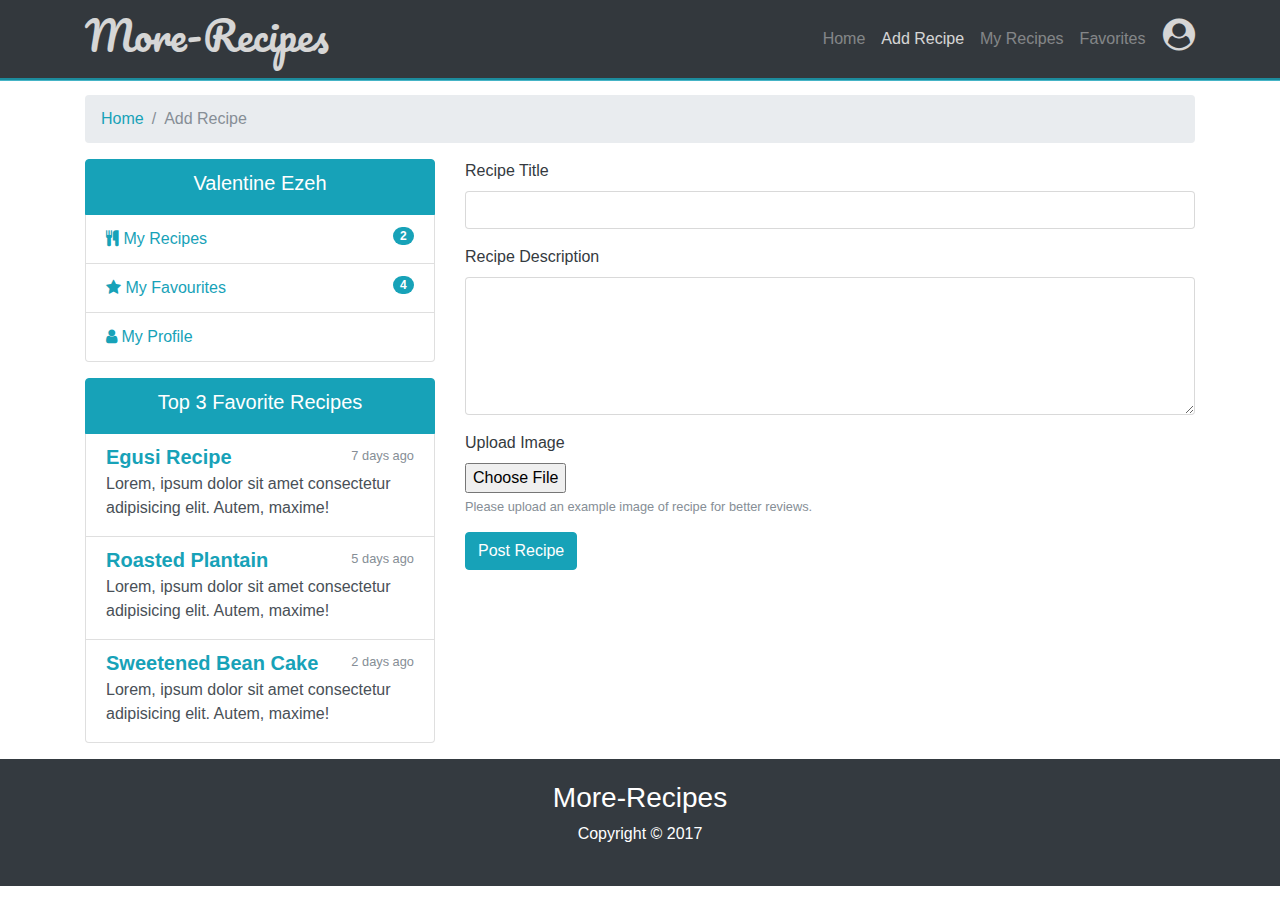
<file: add-recipe.html>
<!DOCTYPE html>
<html class="no-js" lang="en">
    <head>
        <meta http-equiv="x-ua-compatible" content="ie=edge">
        <meta name="viewport" content="width=device-width, initial-scale=1.0" />
        
        <!-- CSS LINKS -->
        <link href="https://fonts.googleapis.com/css?family=Pacifico" rel="stylesheet"> 
        <link rel="stylesheet" href="css/font-awesome.min.css">
        <link rel="stylesheet" href="css/bootstrap.css">
        <link rel="stylesheet" href="css/style.css">
        <title>More-Recipes</title>
    </head>

    <body id="home">

        <!-- NAVIGATION SECTION -->
        <nav class="navbar navbar-expand-md bg-dark navbar-dark fixed-top">
            <div class="container">
                <a href="index.html" class="navbar-brand"><h1 id="logo">More-Recipes</h1></a>
                <button class="navbar-toggler" data-toggle="collapse" data-target="#navbarCollapse">
                    <span class="navbar-toggler-icon"></span>
                </button>
                <div class="collapse navbar-collapse" id="navbarCollapse">
                    <ul class="navbar-nav ml-auto">
                        <li class="nav-item">
                            <a href="index.html" class="nav-link">Home</a>
                        </li>
                        <li class="nav-item">
                            <a href="add-recipe.html" class="nav-link active">Add Recipe</a>
                        </li>
                        <li class="nav-item">
                            <a href="my-recipe.html" class="nav-link">My Recipes</a>
                        </li>
                        <li class="nav-item">
                            <a href="my-favorite.html" class="nav-link">Favorites</a>
                        </li>
                        <li class="nav-item">
                            <!-- <a href="profile.html" class="nav-link">Profile</a> -->
                            <div class="btn-group open">
                                <i class="fa fa-user-circle fa-2x pull-right" data-toggle="dropdown" aria-hidden="true"></i>
                                <ul class="dropdown-menu">
                                  <li><a class="dropdown-item" href="profile.html">Profile</a></li>
                                  <li class="divider"></li>
                                  <li><a class="dropdown-item" href="login.html">Logout</a></li>                        
                                </ul>
                              </div>                                                        
                        </li>
                    </ul>
                </div>
            </div>
        </nav>

        <!-- HOME SECTION -->
        <header id="header">

        </header>

        <!-- BREADCRUMB -->
        <div class="container">
            <nav class="breadcrumb">            
                <a class="breadcrumb-item" href="index.html">Home</a>
                <span class="breadcrumb-item active">Add Recipe</span>            
            </nav>  
        </div>

        <!-- MAIN SECTION -->
        <section>
            <div class="container">
                <div class="row">
                    <div class="col-md-4">
                        <div class="list-group mb-3">
                            <li class="list-group-item active text-center"><h5>Valentine Ezeh</h5></li>
                            <a href="my-recipe.html" class="list-group-item"><i class="fa fa-cutlery" aria-hidden="true"></i> My Recipes <span class="badge badge-pill badge-info float-right">2</span></a>
                            <a href="my-favorite.html" class="list-group-item"><i class="fa fa-star" aria-hidden="true"></i> My Favourites <span class="badge badge-pill badge-info float-right">4</span></a>
                            <a href="profile.html" class="list-group-item"><i class="fa fa-user" aria-hidden="true"></i> My Profile</a>
                        </div>
                    
                        <!-- TOP RECIPE -->
                        <ul class="list-group mb-3">
                            <li class="list-group-item active text-center"><h5>Top 3 Favorite Recipes</h5></li>
                            <div class="list-group-item list-group-item-action flex-column align-items-start">
                                <div class="d-flex w-100 justify-content-between">
                                    <h5 class="mb-1"><a href="#" class="mb-1"><strong>Egusi Recipe</strong></a></h5>
                                    <small class="text-muted">7 days ago</small>
                                </div>
                                <p class="mb-1">Lorem, ipsum dolor sit amet consectetur adipisicing elit. Autem, maxime!</p>
                            </div>
                            <div class="list-group-item list-group-item-action flex-column align-items-start">
                                <div class="d-flex w-100 justify-content-between">
                                    <h5 class="mb-1"><a href="#"><strong>Roasted Plantain</strong></a></h5>
                                    <small class="text-muted">5 days ago</small>
                                </div>
                                <p class="mb-1">Lorem, ipsum dolor sit amet consectetur adipisicing elit. Autem, maxime!</p>
                            </div>
                            <div class="list-group-item list-group-item-action flex-column align-items-start">
                                <div class="d-flex w-100 justify-content-between">
                                    <h5 class="mb-1"><a href="#"><strong>Sweetened Bean Cake</strong></a></h5>
                                    <small class="text-muted">2 days ago</small>
                                </div>
                                <p class="mb-1">Lorem, ipsum dolor sit amet consectetur adipisicing elit. Autem, maxime!</p>
                            </div>
                        </ul>                        
                    </div>

										<!-- RECIPE CATALOG -->
										<div class="col-md-8">
											<form>
												<div class="form-group">
														<label class="text-dark">Recipe Title</label>
														<input type="text" class="form-control">
												</div>
												<div class="form-group">
														<label class="text-dark">Recipe Description</label>
														<textarea class="form-control" rows="6"></textarea>
												</div>
												<div class="form-group">
														<label class="text-dark">Upload Image</label>
														<input type="file" class="form-control-file" id="imgFile" aria-describedby="fileHelp">
														<small id="fileHelp" class="form-text text-muted">Please upload an example image of recipe for better reviews.</small>
												</div>
												<button type="submit" class="btn btn-info">Post Recipe</button>
										</form>
									</div>
                </div>
            </div>
        </section>


            <!-- MAIN FOOTER -->
            <footer id="main-footer" class="bg-dark">
                <div class="container">
                    <div class="row">
                        <div class="col text-center">
                            <div class="py-4" style="color:white">
                                <h1 class="h3">More-Recipes</h1>
                                <p>Copyright &copy; 2017</p>
                            </div>
                        </div>
                    </div>
                </div>
            </footer>

            <!-- Recipe MODAL -->
            <div class="modal fade text-dark" id="addRecipe">
                    <div class="modal-dialog">
                        <div class="modal-content">
                            <div class="modal-header bg-primary">
                                <h5 class="modal-title" style="color:rgb(255, 255, 255)" id="contactModalTitle">
                                    Add Recipe
                                </h5>
                            </div>
                            <div class="modal-body">
                                
                            </div>
                            <div class="modal-footer">
                                <button class="btn btn-primary btn-block">Submit</button>
                            </div>
                        </div>
                    </div>
                </div>

                <!-- EXTERNAL SCRIPTS -->
        <script src="js/jquery.min.js"></script>
        <script src="js/popper.min.js"></script>
        <script src="js/bootstrap.min.js"></script>
    </body>
</html>
</file>
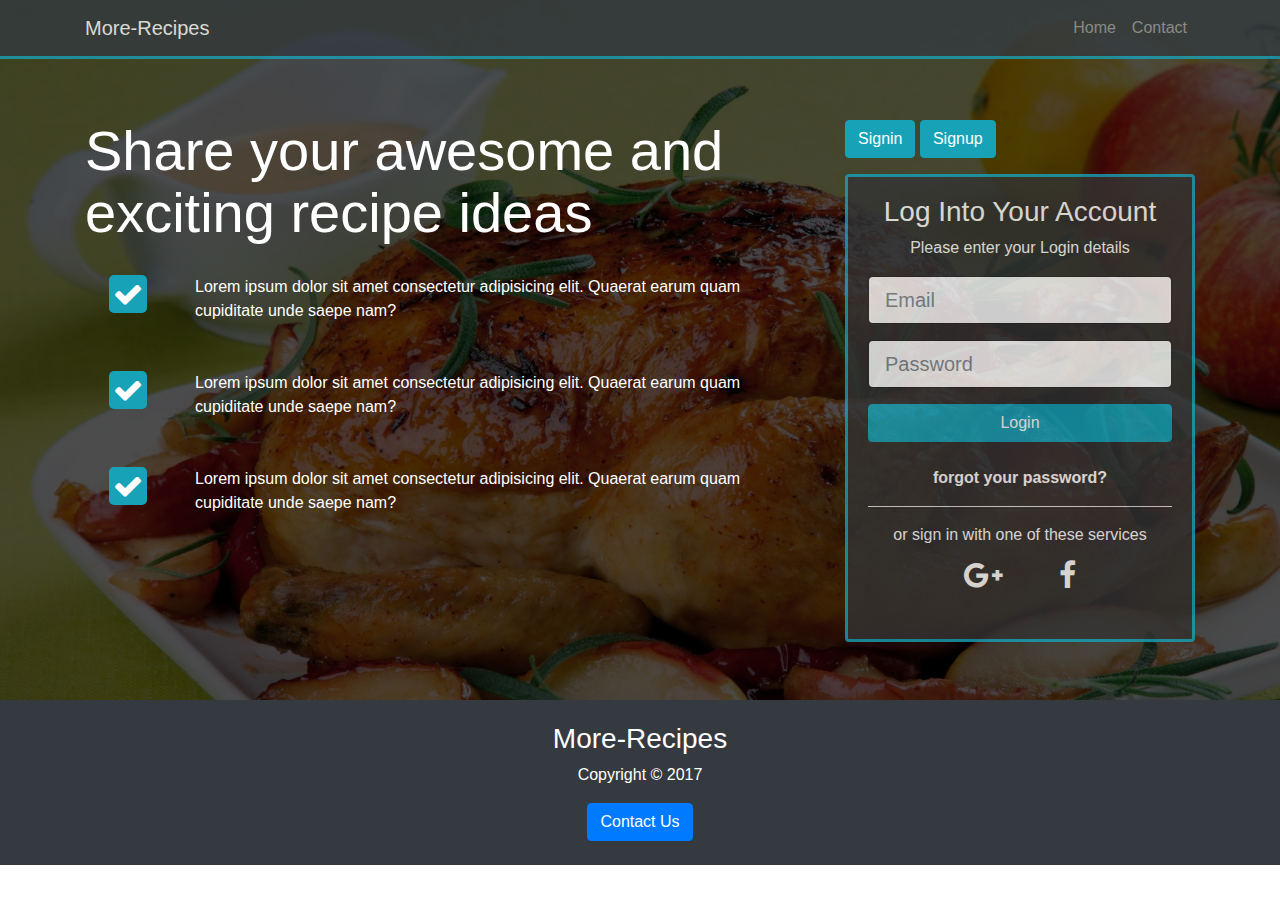
<file: login.html>
<!DOCTYPE html>
<html class="no-js" lang="en">
    <head>
        <meta http-equiv="x-ua-compatible" content="ie=edge">
        <meta name="viewport" content="width=device-width, initial-scale=1.0" />
        
        <!-- CSS LINKS -->
        <link rel="stylesheet" href="css/font-awesome.min.css">
        <link rel="stylesheet" href="css/bootstrap.css">
        <link rel="stylesheet" href="css/style.css">
        <title>Login/Register</title>
    </head>

    <body id="home">

        <!-- NAVIGATION SECTION -->
        <nav class="navbar navbar-expand-sm bg-dark navbar-dark fixed-top">
            <div class="container">
                <a href="index.html" class="navbar-brand">More-Recipes</a>
                <button class="navbar-toggler" data-toggle="collapse" data-target="#navbarCollapse">
                    <span class="navbar-toggler-icon"></span>
                </button>
                <div class="collapse navbar-collapse" id="navbarCollapse">
                    <ul class="navbar-nav ml-auto">
                        <li class="nav-item">
                            <a href="index.html" class="nav-link">Home</a>
                        </li>
                        <li class="nav-item">
                            <a href="#" class="nav-link" data-toggle="modal" data-target="#contactModal">Contact</a>
                        </li>
                    </ul>
                </div>
            </div>
        </nav>

        <!-- HOME SECTION -->
        <header id="home-section">
            <div class="dark-overlay">
                <div class="home-inner">
                    <div class="container">
                        <div class="row" id="parent">
                            <div class="col-lg-8 d-none d-lg-block">
                                <h1 class="display-4"> Share your <strong> awesome </strong> and exciting <strong>recipe</strong> ideas</h1>
                                <div class="d-flex flex-row">
                                    <div class="p-4 align-self-start">
                                        <i class="fa fa-check btn-info"></i>
                                    </div>
                                    <div class="p-4 align-self-end">
                                        Lorem ipsum dolor sit amet consectetur adipisicing elit. Quaerat earum quam cupiditate unde saepe nam?
                                    </div>
                                </div>
                                <div class="d-flex flex-row">
                                    <div class="p-4 align-self-start">
                                        <i class="fa fa-check btn-info"></i>
                                    </div>
                                    <div class="p-4 align-self-end">
                                        Lorem ipsum dolor sit amet consectetur adipisicing elit. Quaerat earum quam cupiditate unde saepe nam?
                                    </div>
                                </div>
                                <div class="d-flex flex-row">
                                    <div class="p-4 align-self-start">
                                        <i class="fa fa-check btn-info"></i>
                                    </div>
                                    <div class="p-4 align-self-end">
                                        Lorem ipsum dolor sit amet consectetur adipisicing elit. Quaerat earum quam cupiditate unde saepe nam?
                                    </div>
                                </div>
                            </div>

                            <!-- LOGIN SECTION -->
                            <div class="col-lg-4">
                                    <a href="#" class="btn btn-info" role="button" data-toggle="collapse" data-target="#cardLogin" data-parent="#parent">Signin</a>
                                    <a href="#" class="btn btn-info" role="button" data-toggle="collapse" data-target="#cardRegister" data-parent="#parent">Signup</a>
                                
                                <!-- SIGNIN CARD -->
                                <div class="collapse show py-3" id="cardLogin">
                                    <div class="card main-color-bg text-center card-form">
                                        <div class="card-body">
                                            <h3>Log Into Your Account</h3>
                                            <p>Please enter your Login details</p>
                                            <form>
                                                <div class="form-group">
                                                    <input type="email" class="form-control form-control-lg" placeholder="Email" required>
                                                </div>
                                                <div class="form-group">
                                                    <input type="password" class="form-control form-control-lg" placeholder="Password" required>
                                                </div>
                                                <button type="submit" class="btn btn-info btn-block">Login</button>
                                                <br>
                                                <a href=""><strong>forgot your password?</strong></a>
                                                <hr class="bg-white">
                                                <a href="">or sign in with one of these services</a>
                                                <ul class="list-inline text-center">
                                                    <li class="list-inline-item"><a class="btn btn-lg" href="" title="Google"><i class="fa fa-2x fa-google-plus"></i></a>&nbsp; </li>
                                                    <li class="list-inline-item"><a class="btn btn-lg" href="" title="Facebook"><i class="fa fa-2x fa-facebook"></i></a></li>
                                                </ul>
                                            </form>
                                        </div>
                                    </div>
                                </div>

                                <!-- SIGNUP CARD -->
                                <div class="collapse py-3" id="cardRegister">
                                        <div class="card main-color-bg text-center card-form">
                                            <div class="card-body">
                                                <h3>Signup Today</h3>
                                                <p>Please fill out this form to register</p>
                                                <form>
                                                    <div class="form-group">
                                                        <input type="text" class="form-control form-control-lg" placeholder="Username" required>
                                                    </div>
                                                    <div class="form-group">
                                                        <input type="email" class="form-control form-control-lg" placeholder="Email" required>
                                                    </div>
                                                    <div class="form-group">
                                                        <input type="password" class="form-control form-control-lg" placeholder="Password" required>
                                                    </div>
                                                    <div class="form-group">
                                                        <input type="password" class="form-control form-control-lg" placeholder="Confirm Password" required>
                                                    </div>
                                                    <input type="submit" value="Register" class="btn btn-info btn-block">
                                                </form>
                                            </div>
                                        </div>
                                    </div>
                            </div>
                        </div>
                    </div>
                </div>
            </div>
        </header>

            <!-- MAIN FOOTER -->
            <footer id="main-footer" class="bg-dark">
                <div class="container">
                    <div class="row">
                        <div class="col text-center">
                            <div class="py-4">
                                <h1 class="h3">More-Recipes</h1>
                                <p>Copyright &copy; 2017</p>
                                <button class="btn btn-primary" data-toggle="modal" data-target="#contactModal">Contact Us</button>
                            </div>
                        </div>
                    </div>
                </div>
            </footer>

            <!-- CONTACT MODAL -->
            <div class="modal fade text-dark" id="contactModal">
                <div class="modal-dialog">
                    <div class="modal-content">
                        <div class="modal-header bg-primary">
                            <h5 class="modal-title" style="color:white" id="contactModalTitle">
                                Contact Us
                            </h5>
                        </div>
                        <div class="modal-body">
                            <form>
                                <div class="form-group">
                                    <label for="name">Name</label>
                                    <input type="text" class="form-control">
                                </div>
                                <div class="form-group">
                                    <label for="email">Email</label>
                                    <input type="email" class="form-control">
                                </div>
                                <div class="form-group">
                                    <label for="messager">Message</label>
                                    <textarea class="form-control"></textarea>
                                </div>
                            </form>
                        </div>
                        <div class="modal-footer">
                            <button class="btn btn-primary btn-block">Submit</button>
                        </div>
                    </div>
                </div>
            </div>

            <!-- EXTERNAL SCRIPTS -->
        <script src="js/jquery.min.js"></script>
        <script src="js/popper.min.js"></script>
        <script src="js/bootstrap.min.js"></script>
    </body>
</html>
</file>
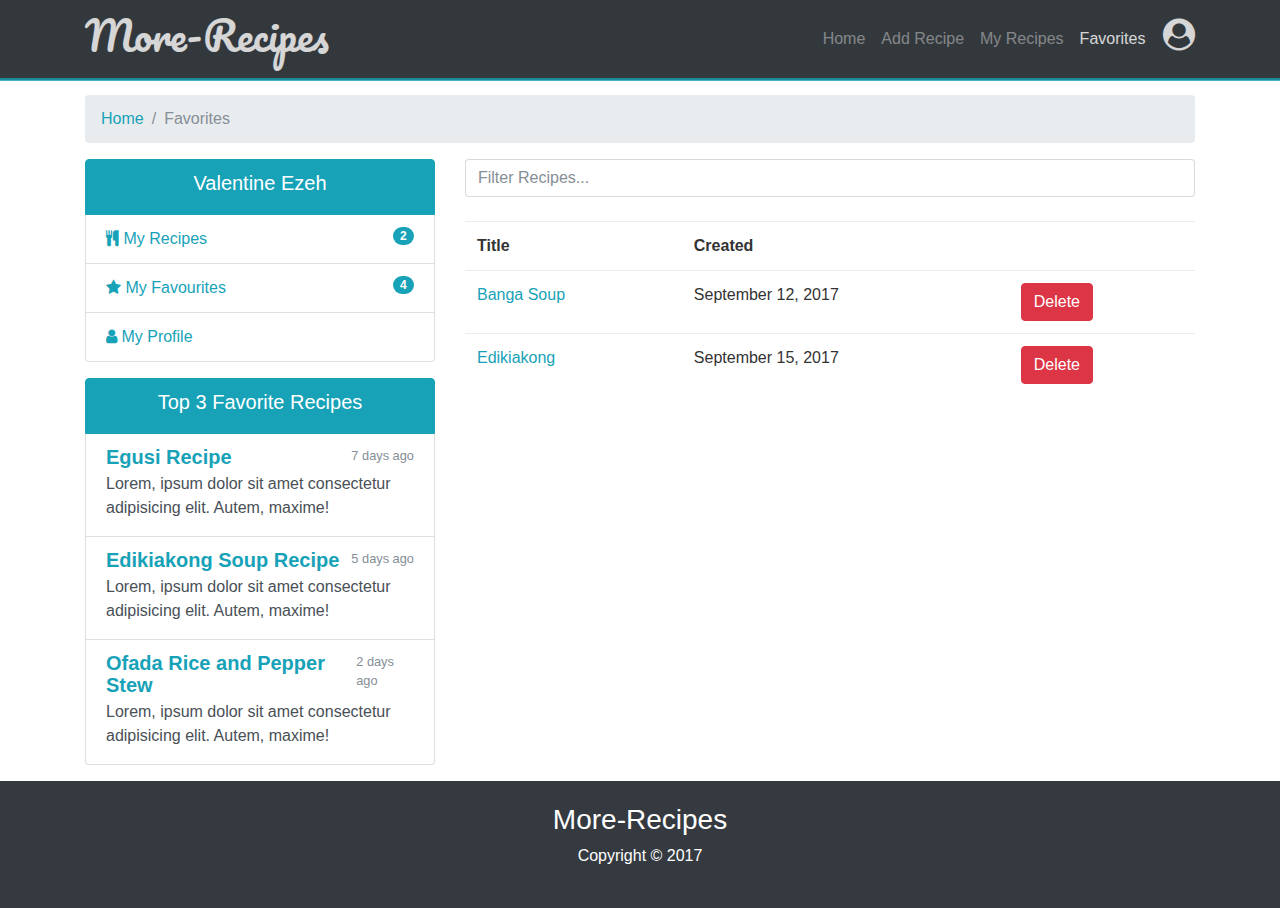
<file: my-favorite.html>
<!DOCTYPE html>
<html class="no-js" lang="en">
    <head>
        <meta http-equiv="x-ua-compatible" content="ie=edge">
        <meta name="viewport" content="width=device-width, initial-scale=1.0" />
        
        <!-- CSS LINKS -->
        <link href="https://fonts.googleapis.com/css?family=Pacifico" rel="stylesheet"> 
        <link rel="stylesheet" href="css/font-awesome.min.css">
        <link rel="stylesheet" href="css/bootstrap.css">
        <link rel="stylesheet" href="css/style.css">
        <title>More-Recipes</title>
    </head>

    <body id="home">

        <!-- NAVIGATION SECTION -->
        <nav class="navbar navbar-expand-md bg-dark navbar-dark fixed-top">
            <div class="container">
                <a href="index.html" class="navbar-brand"><h1 id="logo">More-Recipes</h1></a>
                <button class="navbar-toggler" data-toggle="collapse" data-target="#navbarCollapse">
                    <span class="navbar-toggler-icon"></span>
                </button>
                <div class="collapse navbar-collapse" id="navbarCollapse">
                    <ul class="navbar-nav ml-auto">
                        <li class="nav-item">
                            <a href="index.html" class="nav-link">Home</a>
                        </li>
                        <li class="nav-item">
                            <a href="add-recipe.html" class="nav-link">Add Recipe</a>
                        </li>
                        <li class="nav-item">
                            <a href="my-recipe.html" class="nav-link">My Recipes</a>
                        </li>
                        <li class="nav-item">
                            <a href="my-favorite.html" class="nav-link active">Favorites</a>
                        </li>
                        <li class="nav-item">
                            <!-- <a href="profile.html" class="nav-link">Profile</a> -->
                            <div class="btn-group open">
                                <i class="fa fa-user-circle fa-2x pull-right" data-toggle="dropdown" aria-hidden="true"></i>
                                <ul class="dropdown-menu">
                                  <li><a class="dropdown-item" href="profile.html">Profile</a></li>
                                  <li class="divider"></li>
                                  <li><a class="dropdown-item" href="login.html">Logout</a></li>                        
                                </ul>
                              </div>                                                        
                        </li>
                    </ul>
                </div>
            </div>
        </nav>

        <!-- HOME SECTION -->
        <header id="header">
            
        </header>

        <!-- BREADCRUMB -->
        <div class="container">
            <nav class="breadcrumb">            
                <a class="breadcrumb-item" href="index.html">Home</a>
                <span class="breadcrumb-item active">Favorites</span>            
            </nav>  
        </div>

        <!-- MAIN SECTION -->
        <section>
            <div class="container">
                <div class="row">
                    <div class="col-md-4">
                        <div class="list-group mb-3">
                            <li class="list-group-item active text-center"><h5>Valentine Ezeh</h5></li>
                            <a href="my-recipe.html" class="list-group-item"><i class="fa fa-cutlery" aria-hidden="true"></i> My Recipes <span class="badge badge-pill badge-info float-right">2</span></a>
                            <a href="my-favorite.html" class="list-group-item"><i class="fa fa-star" aria-hidden="true"></i> My Favourites <span class="badge badge-pill badge-info float-right">4</span></a>
                            <a href="profile.html" class="list-group-item"><i class="fa fa-user" aria-hidden="true"></i> My Profile</a>
                        </div>
                    
                        <!-- TOP RECIPE -->
                        <ul class="list-group mb-3">
                            <li class="list-group-item active text-center"><h5>Top 3 Favorite Recipes</h5></li>
                            <div class="list-group-item list-group-item-action flex-column align-items-start">
                                <div class="d-flex w-100 justify-content-between">
                                    <h5 class="mb-1"><a href="#" class="mb-1"><strong>Egusi Recipe</strong></a></h5>
                                    <small class="text-muted">7 days ago</small>
                                </div>
                                <p class="mb-1">Lorem, ipsum dolor sit amet consectetur adipisicing elit. Autem, maxime!</p>
                            </div>
                            <div class="list-group-item list-group-item-action flex-column align-items-start">
                                <div class="d-flex w-100 justify-content-between">
                                    <h5 class="mb-1"><a href="#"><strong>Edikiakong Soup Recipe</strong></a></h5>
                                    <small class="text-muted">5 days ago</small>
                                </div>
                                <p class="mb-1">Lorem, ipsum dolor sit amet consectetur adipisicing elit. Autem, maxime!</p>
                            </div>
                            <div class="list-group-item list-group-item-action flex-column align-items-start">
                                <div class="d-flex w-100 justify-content-between">
                                    <h5 class="mb-1"><a href="#"><strong>Ofada Rice and Pepper Stew</strong></a></h5>
                                    <small class="text-muted">2 days ago</small>
                                </div>
                                <p class="mb-1">Lorem, ipsum dolor sit amet consectetur adipisicing elit. Autem, maxime!</p>
                            </div>
                        </ul>                        
                    </div>

                    <!-- FAVORITE CATALOG -->
                    <div class="col-md-8" id="display">
                        <input class="form-control" type="text" placeholder="Filter Recipes...">
                        <br>
                        <table class="table table-hover">
                                <tr>
                                    <th>Title</th>                                    
                                    <th>Created</th>
                                    <th></th>
                                </tr>
                                <tr>
                                    <td><a href="recipe.html">Banga Soup</a></td>                                    
                                    <td>September 12, 2017</td>
                                    <td><a class="btn btn-danger" href="#" data-toggle="modal" data-target="#delete">Delete</a></td>
                                </tr>
                                <tr>
                                    <td><a href="recipe.html">Edikiakong</a></td>                                    
                                    <td>September 15, 2017</td>
                                    <td><a class="btn btn-danger" href="#" data-toggle="modal" data-target="#delete">Delete</a></td>
                                </tr>                                
                        </table>                       
                    </div>
                </div>
            </div>
        </section>


            <!-- MAIN FOOTER -->
            <footer id="main-footer" class="bg-dark">
                <div class="container">
                    <div class="row">
                        <div class="col text-center">
                            <div class="py-4" style="color:white">
                                <h1 class="h3">More-Recipes</h1>
                                <p>Copyright &copy; 2017</p>
                            </div>
                        </div>
                    </div>
                </div>
            </footer>

            <!-- Recipe MODAL -->
            <div class="modal fade text-dark" id="addRecipe">
                    <div class="modal-dialog">
                        <div class="modal-content">
                            <div class="modal-header bg-primary">
                                <h5 class="modal-title" style="color:rgb(255, 255, 255)" id="contactModalTitle">
                                    Add Recipe
                                </h5>
                            </div>
                            <div class="modal-body">
                                <form>
                                    <div class="form-group">
                                        <label for="name">Recipe Title</label>
                                        <input type="text" class="form-control">
                                    </div>
                                    <div class="form-group">
                                        <label for="messager">Recipe Description</label>
                                        <textarea class="form-control" rows="6"></textarea>
                                    </div>
                                    <div class="form-group">
                                        <label for="imgFile">Upload Image</label>
                                        <input type="file" class="form-control-file" id="imgFile" aria-describedby="fileHelp">
                                        <small id="fileHelp" class="form-text text-muted">Please upload an example image of recipe for better reviews.</small>
                                    </div>
                                </form>
                            </div>
                            <div class="modal-footer">
                                <button class="btn btn-primary btn-block">Submit</button>
                            </div>
                        </div>
                    </div>
                </div>

                 <!-- DELETE RECIPE MODAL -->
                 <div class="modal fade text-dark" id="delete" tabindex="-1" role="dialog" aria-labelledby="exampleModalLabel" aria-hidden="true">
                        <div class="modal-dialog" role="document">
                            <div class="modal-content">
                            <div class="modal-header">
                                <h5 class="modal-title" id="exampleModalLabel">Message</h5>
                                <button type="button" class="close" data-dismiss="modal" aria-label="Close">
                                <span aria-hidden="true">&times;</span>
                                </button>
                            </div>
                            <div class="modal-body">
                                Recipe Successfully Deleted
                            </div>
                            <div class="modal-footer">
                                <button type="button" class="btn btn-secondary" data-dismiss="modal">Close</button>                                
                            </div>
                            </div>
                        </div>
                    </div>

            <!-- EXTERNAL SCRIPTS -->
        <script src="js/jquery.min.js"></script>
        <script src="js/popper.min.js"></script>
        <script src="js/bootstrap.min.js"></script>
    </body>
</html>
</file>
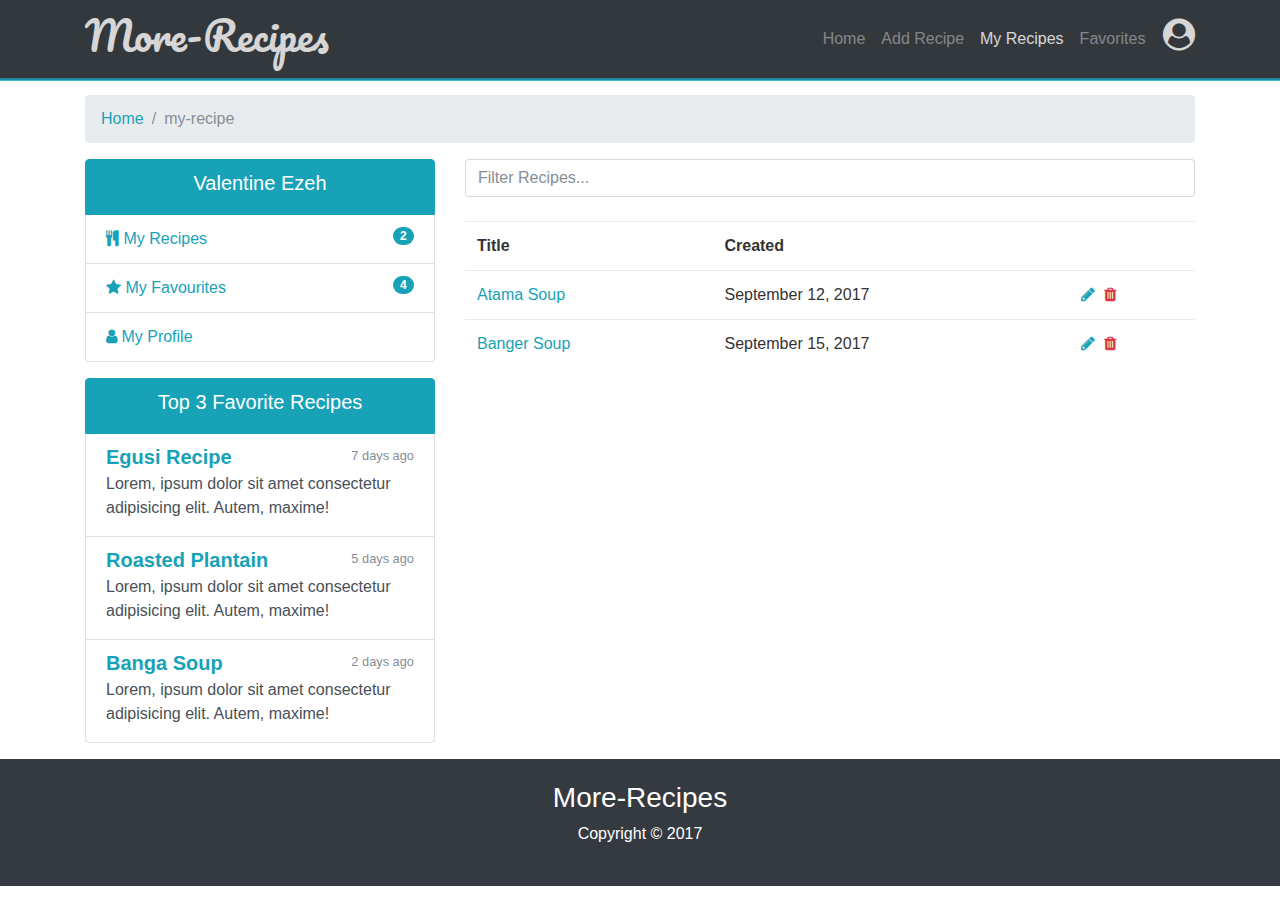
<file: my-recipe.html>
<!DOCTYPE html>
<html class="no-js" lang="en">
    <head>
        <meta http-equiv="x-ua-compatible" content="ie=edge">
        <meta name="viewport" content="width=device-width, initial-scale=1.0" />
        
        <!-- CSS LINKS -->
        <link href="https://fonts.googleapis.com/css?family=Pacifico" rel="stylesheet"> 
        <link rel="stylesheet" href="css/font-awesome.min.css">
        <link rel="stylesheet" href="css/bootstrap.css">
        <link rel="stylesheet" href="css/style.css">
        <title>More-Recipes</title>
    </head>

    <body id="home">

        <!-- NAVIGATION SECTION -->
        <nav class="navbar navbar-expand-md bg-dark navbar-dark fixed-top">
            <div class="container">
                <a href="index.html" class="navbar-brand"><h1 id="logo">More-Recipes</h1></a>
                <button class="navbar-toggler" data-toggle="collapse" data-target="#navbarCollapse">
                    <span class="navbar-toggler-icon"></span>
                </button>
                <div class="collapse navbar-collapse" id="navbarCollapse">
                    <ul class="navbar-nav ml-auto">
                        <li class="nav-item">
                            <a href="index.html" class="nav-link">Home</a>
                        </li>
                        <li class="nav-item">
                            <a href="add-recipe.html" class="nav-link">Add Recipe</a>
                        </li>
                        <li class="nav-item">
                            <a href="my-recipe.html" class="nav-link active">My Recipes</a>
                        </li>
                        <li class="nav-item">
                            <a href="my-favorite.html" class="nav-link">Favorites</a>
                        </li>
                        <li class="nav-item">
                            <!-- <a href="profile.html" class="nav-link">Profile</a> -->
                            <div class="btn-group open">
                                <i class="fa fa-user-circle fa-2x pull-right" data-toggle="dropdown" aria-hidden="true"></i>
                                <ul class="dropdown-menu">
                                  <li><a class="dropdown-item" href="profile.html">Profile</a></li>
                                  <li class="divider"></li>
                                  <li><a class="dropdown-item" href="login.html">Logout</a></li>                        
                                </ul>
                              </div>                                                        
                        </li>
                    </ul>
                </div>
            </div>
        </nav>

        <!-- HOME SECTION -->
        <header id="header">
            
        </header>

        <!-- BREADCRUMB -->
        <div class="container">
            <nav class="breadcrumb">            
                <a class="breadcrumb-item" href="index.html">Home</a>
                <span class="breadcrumb-item active">my-recipe</span>            
            </nav>  
        </div>

        <!-- MAIN SECTION -->
        <section>
            <div class="container">
                <div class="row">
                    <div class="col-md-4">
                        <div class="list-group mb-3">
                            <li class="list-group-item active text-center"><h5>Valentine Ezeh</h5></li>
                            <a href="my-recipe.html" class="list-group-item"><i class="fa fa-cutlery" aria-hidden="true"></i> My Recipes <span class="badge badge-pill badge-info float-right">2</span></a>
                            <a href="my-favorite.html" class="list-group-item"><i class="fa fa-star" aria-hidden="true"></i> My Favourites <span class="badge badge-pill badge-info float-right">4</span></a>
                            <a href="profile.html" class="list-group-item"><i class="fa fa-user" aria-hidden="true"></i> My Profile</a>
                        </div>
                    
                        <!-- TOP RECIPE -->
                        <ul class="list-group mb-3">
                            <li class="list-group-item active text-center"><h5>Top 3 Favorite Recipes</h5></li>
                            <div class="list-group-item list-group-item-action flex-column align-items-start">
                                <div class="d-flex w-100 justify-content-between">
                                    <h5 class="mb-1"><a href="#" class="mb-1"><strong>Egusi Recipe</strong></a></h5>
                                    <small class="text-muted">7 days ago</small>
                                </div>
                                <p class="mb-1">Lorem, ipsum dolor sit amet consectetur adipisicing elit. Autem, maxime!</p>
                            </div>
                            <div class="list-group-item list-group-item-action flex-column align-items-start">
                                <div class="d-flex w-100 justify-content-between">
                                    <h5 class="mb-1"><a href="#"><strong>Roasted Plantain</strong></a></h5>
                                    <small class="text-muted">5 days ago</small>
                                </div>
                                <p class="mb-1">Lorem, ipsum dolor sit amet consectetur adipisicing elit. Autem, maxime!</p>
                            </div>
                            <div class="list-group-item list-group-item-action flex-column align-items-start">
                                <div class="d-flex w-100 justify-content-between">
                                    <h5 class="mb-1"><a href="#"><strong>Banga Soup</strong></a></h5>
                                    <small class="text-muted">2 days ago</small>
                                </div>
                                <p class="mb-1">Lorem, ipsum dolor sit amet consectetur adipisicing elit. Autem, maxime!</p>
                            </div>
                        </ul>                        
                    </div>

                    <!-- RECIPE CATALOG -->
                    <div class="col-md-8" id="display">
                        <input class="form-control" type="text" placeholder="Filter Recipes...">
                        <br>
                        <table class="table table-hover">
                                <tr>
                                    <th>Title</th>                                    
                                    <th>Created</th>
                                    <th></th>
                                </tr>
                                <tr>
                                    <td><a href="recipe.html">Atama Soup</a></td>                                    
                                    <td>September 12, 2017</td>
                                    <td><a href="#" data-toggle="modal" title="Edit" data-target="#editRecipe"><i class="fa fa-pencil" aria-hidden="true"></i>&nbsp;</a> <a href="#" title="Delete" data-toggle="modal" data-target="#delete"><i class="fa fa-trash text-danger" aria-hidden="true"></i></a></td>
                                </tr>
                                <tr>
                                    <td><a href="recipe.html">Banger Soup</a></td>                                    
                                    <td>September 15, 2017</td>
                                    <td><a href="#" data-toggle="modal" title="Edit" data-target="#editRecipe"><i class="fa fa-pencil" aria-hidden="true"></i>&nbsp;</a> <a href="#" title="Delete" data-toggle="modal" data-target="#delete"><i class="fa fa-trash text-danger" aria-hidden="true"></i></a></td>
                                </tr>                                
                        </table>                       
                    </div>
                </div>
            </div>
        </section>


            <!-- MAIN FOOTER -->
            <footer id="main-footer" class="bg-dark">
                <div class="container">
                    <div class="row">
                        <div class="col text-center">
                            <div class="py-4" style="color:white">
                                <h1 class="h3">More-Recipes</h1>
                                <p>Copyright &copy; 2017</p>
                            </div>
                        </div>
                    </div>
                </div>
            </footer>

                <!-- EDIT RECIPE MODAL -->
            <div class="modal fade text-dark" id="editRecipe">
                    <div class="modal-dialog">
                        <div class="modal-content">
                            <div class="modal-header bg-info">
                                <h5 class="modal-title" style="color:rgb(255, 255, 255)" id="contactModalTitle">
                                    Edit Recipe
                                </h5>
                            </div>
                            <div class="modal-body">
                                <form>
                                    <div class="form-group">
                                        <label for="name">Recipe Title</label>
                                        <input type="text" class="form-control">
                                    </div>
                                    <div class="form-group">
                                        <label for="messager">Recipe Description</label>
                                        <textarea class="form-control" rows="6"></textarea>
                                    </div>
                                    <div class="form-group">
                                        <label for="imgFile">Upload Image</label>
                                        <input type="file" class="form-control-file" id="imgFile" aria-describedby="fileHelp">
                                        <small id="fileHelp" class="form-text text-muted">Please upload an example image of recipe for better reviews.</small>
                                    </div>
                                </form>
                            </div>
                            <div class="modal-footer">
                                <button class="btn btn-info btn-block" data-dismiss="modal">Update</button>
                            </div>
                        </div>
                    </div>
                </div>

                <!-- DELETE RECIPE MODAL -->
                <div class="modal fade text-dark" id="delete" tabindex="-1" role="dialog" aria-labelledby="exampleModalLabel" aria-hidden="true">
                        <div class="modal-dialog" role="document">
                            <div class="modal-content">
                            <div class="modal-header">
                                <h5 class="modal-title" id="exampleModalLabel">Message</h5>
                                <button type="button" class="close" data-dismiss="modal" aria-label="Close">
                                <span aria-hidden="true">&times;</span>
                                </button>
                            </div>
                            <div class="modal-body">
                                Recipe Successfully Deleted
                            </div>
                            <div class="modal-footer">
                                <button type="button" class="btn btn-secondary" data-dismiss="modal">Close</button>                                
                            </div>
                            </div>
                        </div>
                    </div>

            <!-- EXTERNAL SCRIPTS -->
        <script src="js/jquery.min.js"></script>
        <script src="js/popper.min.js"></script>
        <script src="js/bootstrap.min.js"></script>
    </body>
</html>
</file>
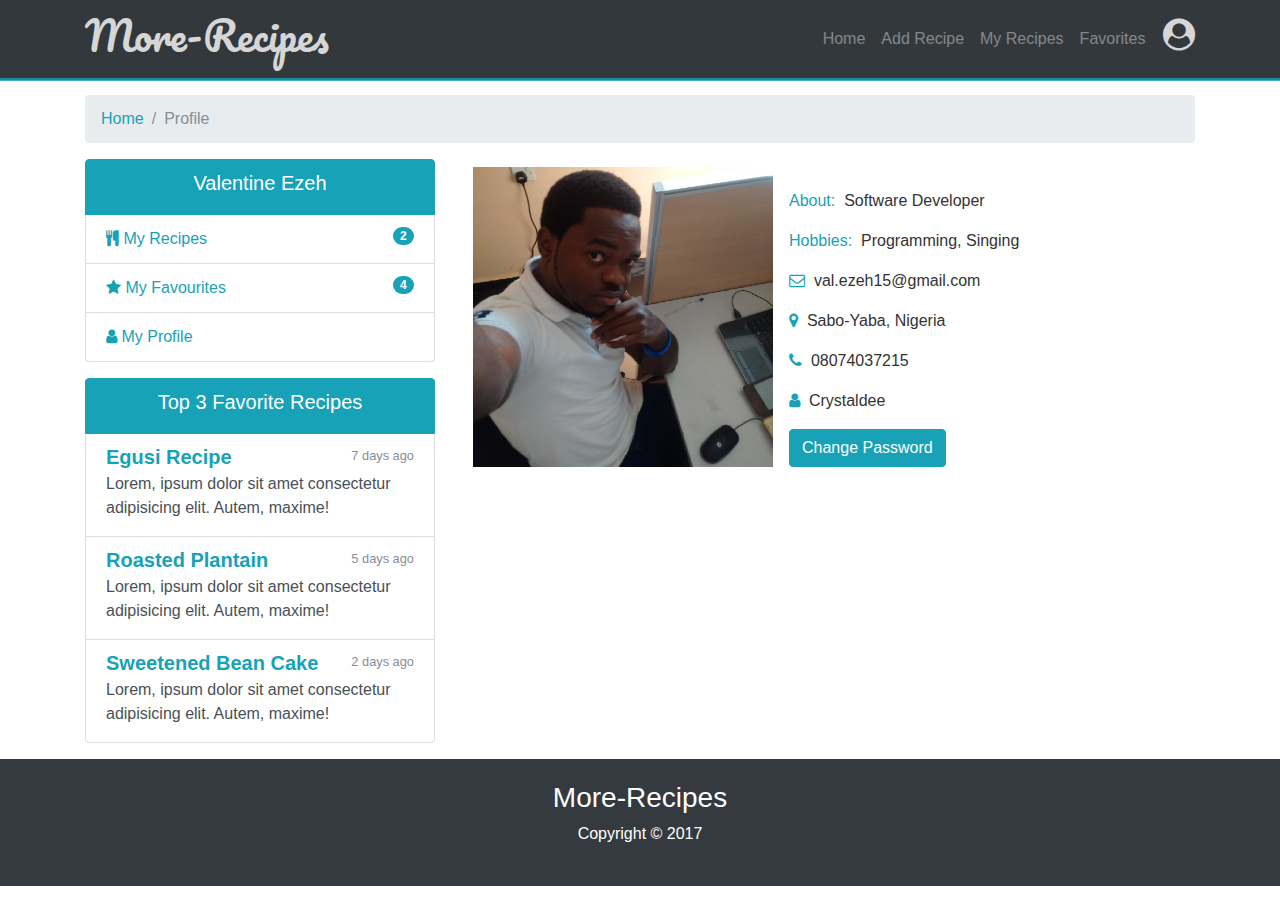
<file: profile.html>
<!DOCTYPE html>
<html class="no-js" lang="en">
    <head>
        <meta http-equiv="x-ua-compatible" content="ie=edge">
        <meta name="viewport" content="width=device-width, initial-scale=1.0" />
        
        <!-- CSS LINKS -->
        <link href="https://fonts.googleapis.com/css?family=Pacifico" rel="stylesheet"> 
        <link rel="stylesheet" href="css/font-awesome.min.css">
        <link rel="stylesheet" href="css/bootstrap.css">
        <link rel="stylesheet" href="css/style.css">
        <title>More-Recipes | Profile</title>
    </head>

    <body id="home">

        <!-- NAVIGATION SECTION -->
        <nav class="navbar navbar-expand-md bg-dark navbar-dark fixed-top">
            <div class="container">
                <a href="index.html" class="navbar-brand"><h1 id="logo">More-Recipes</h1></a>
                <button class="navbar-toggler" data-toggle="collapse" data-target="#navbarCollapse">
                    <span class="navbar-toggler-icon"></span>
                </button>
                <div class="collapse navbar-collapse" id="navbarCollapse">
                    <ul class="navbar-nav ml-auto">
                        <li class="nav-item">
                            <a href="index.html" class="nav-link">Home</a>
                        </li>
                        <li class="nav-item">
                            <a href="add-recipe.html" class="nav-link">Add Recipe</a>
                        </li>
                        <li class="nav-item">
                            <a href="my-recipe.html" class="nav-link">My Recipes</a>
                        </li>
                        <li class="nav-item">
                            <a href="my-favorite.html" class="nav-link">Favorites</a>
                        </li>
                        <li class="nav-item">
                            <!-- <a href="profile.html" class="nav-link">Profile</a> -->
                            <div class="btn-group open">
                                <i class="fa fa-user-circle fa-2x pull-right" data-toggle="dropdown" aria-hidden="true"></i>
                                <ul class="dropdown-menu">
                                  <li><a class="dropdown-item" href="profile.html">Profile</a></li>
                                  <li class="divider"></li>
                                  <li><a class="dropdown-item" href="login.html">Logout</a></li>                        
                                </ul>
                              </div>                                                        
                        </li>
                    </ul>
                </div>
            </div>
        </nav>

        <!-- PROFILE SECTION -->
        <header id="header">
            
        </header>

        <!-- BREADCRUMB -->
        <div class="container">
            <nav class="breadcrumb">            
                <a class="breadcrumb-item" href="index.html">Home</a>
                <span class="breadcrumb-item active">Profile</span>            
            </nav>  
        </div>

        <!-- MAIN SECTION -->
        <section>
            <div class="container">
                <div class="row">
                    <div class="col-md-4">
                        <div class="list-group mb-3">
                            <li class="list-group-item active text-center"><h5>Valentine Ezeh</h5></li>
                            <a href="my-recipe.html" class="list-group-item"><i class="fa fa-cutlery" aria-hidden="true"></i> My Recipes <span class="badge badge-pill badge-info float-right">2</span></a>
                            <a href="my-favorite.html" class="list-group-item"><i class="fa fa-star" aria-hidden="true"></i> My Favourites <span class="badge badge-pill badge-info float-right">4</span></a>
                            <a href="profile.html" class="list-group-item"><i class="fa fa-user" aria-hidden="true"></i> My Profile</a>
                        </div>
                    
                        <!-- TOP RECIPE -->
                        <ul class="list-group mb-3">
                            <li class="list-group-item active text-center"><h5>Top 3 Favorite Recipes</h5></li>
                            <div class="list-group-item list-group-item-action flex-column align-items-start">
                                <div class="d-flex w-100 justify-content-between">
                                    <h5 class="mb-1"><a href="#" class="mb-1"><strong>Egusi Recipe</strong></a></h5>
                                    <small class="text-muted">7 days ago</small>
                                </div>
                                <p class="mb-1">Lorem, ipsum dolor sit amet consectetur adipisicing elit. Autem, maxime!</p>
                            </div>
                            <div class="list-group-item list-group-item-action flex-column align-items-start">
                                <div class="d-flex w-100 justify-content-between">
                                    <h5 class="mb-1"><a href="#"><strong>Roasted Plantain</strong></a></h5>
                                    <small class="text-muted">5 days ago</small>
                                </div>
                                <p class="mb-1">Lorem, ipsum dolor sit amet consectetur adipisicing elit. Autem, maxime!</p>
                            </div>
                            <div class="list-group-item list-group-item-action flex-column align-items-start">
                                <div class="d-flex w-100 justify-content-between">
                                    <h5 class="mb-1"><a href="#"><strong>Sweetened Bean Cake</strong></a></h5>
                                    <small class="text-muted">2 days ago</small>
                                </div>
                                <p class="mb-1">Lorem, ipsum dolor sit amet consectetur adipisicing elit. Autem, maxime!</p>
                            </div>
                        </ul>                        
                    </div>

                    <!-- USER PROFILE -->
                    <div class="col-md-8" id="display">
                        <div class="d-flex flex-row">
                            <div class="p-2 align-self-start">
                                <img src="./img/ugo.jpg" alt="myPix" width="300" height="300">
                            </div>
                            <div class="p-2 align-self-end">                                                                                               
                                <p><span class="obj-color">About:</span>&nbsp Software Developer</p>
                                <p><span class="obj-color">Hobbies:</span>&nbsp Programming, Singing</p>
                                <p><i class="fa fa-envelope-o obj-color" aria-hidden="true"></i>&nbsp val.ezeh15@gmail.com</p>                                   
                                <address><i class="fa fa-map-marker obj-color" aria-hidden="true"></i>&nbsp Sabo-Yaba, Nigeria</address>                          
                                <p><i class="fa fa-phone obj-color" aria-hidden="true"></i>&nbsp 08074037215</p>
                                <p><i class="fa fa-user obj-color" aria-hidden="true"></i>&nbsp Crystaldee</p>
                                <a class="btn btn-info" href="#" role="button" data-toggle="modal" data-target="#changePassword">Change Password</a>
                            </div>
                        </div>
                        </div>
                    </div>
                </div>
            </div>
        </section>


            <!-- MAIN FOOTER -->
            <footer id="main-footer" class="bg-dark">
                <div class="container">
                    <div class="row">
                        <div class="col text-center">
                            <div class="py-4" style="color:white">
                                <h1 class="h3">More-Recipes</h1>
                                <p>Copyright &copy; 2017</p>
                            </div>
                        </div>
                    </div>
                </div>
            </footer>

            <!-- RECIPE MODAL -->
            <div class="modal fade text-dark" id="addRecipe">
                    <div class="modal-dialog">
                        <div class="modal-content">
                            <div class="modal-header bg-primary">
                                <h5 class="modal-title" style="color:rgb(255, 255, 255)" id="contactModalTitle">
                                    Add Recipe
                                </h5>
                            </div>
                            <div class="modal-body">
                                <form>
                                    <div class="form-group">
                                        <label for="name">Recipe Title</label>
                                        <input type="text" class="form-control">
                                    </div>
                                    <div class="form-group">
                                        <label for="messager">Recipe Description</label>
                                        <textarea class="form-control" rows="6"></textarea>
                                    </div>
                                    <div class="form-group">
                                        <label for="imgFile">Upload Image</label>
                                        <input type="file" class="form-control-file" id="imgFile" aria-describedby="fileHelp">
                                        <small id="fileHelp" class="form-text text-muted">Please upload an example image of recipe for better reviews.</small>
                                    </div>
                                </form>
                            </div>
                            <div class="modal-footer">
                                <button class="btn btn-primary btn-block">Submit</button>
                            </div>
                        </div>
                    </div>
                </div>

            <!-- CHANGE PASSWORD MODAL -->
            <div class="modal fade text-dark" id="changePassword">
                    <div class="modal-dialog">
                        <div class="modal-content">
                            <div class="modal-header bg-info">
                                <h5 class="modal-title" style="color:rgb(255, 255, 255)" id="contactModalTitle">
                                    Change Password
                                </h5>
                            </div>
                            <div class="modal-body">
                                <form>
                                    <div class="form-group">
                                        <label for="name">Old Password</label>
                                        <input type="password" class="form-control">
                                    </div>
                                    <div class="form-group">
                                        <label for="name">New Password</label>
                                        <input type="password" class="form-control">
                                    </div>
                                    <div class="form-group">
                                        <label for="name">Confirm Password</label>
                                        <input type="password" class="form-control">
                                    </div>
                                </form>
                            </div>
                            <div class="modal-footer">
                                <button class="btn btn-info btn-block">Change</button>
                            </div>
                        </div>
                    </div>
                </div>

            <!-- PROFILE MODAL -->
            <div class="modal fade text-dark" id="editProfile">
                    <div class="modal-dialog">
                        <div class="modal-content">
                            <div class="modal-header bg-primary">
                                <h5 class="modal-title" style="color:rgb(255, 255, 255)" id="contactModalTitle">
                                    Edit Profile
                                </h5>
                            </div>
                            <div class="modal-body">
                                <form>
                                    <div class="form-group">
                                        <label for="name">Full Name</label>
                                        <input type="text" value="Durugo Chuks" class="form-control">
                                    </div>
                                    <div class="form-group">
                                        <label for="name">Email</label>
                                        <input type="email" value="durugo_chuks@yahoo.com" class="form-control">
                                    </div>
                                    <div class="form-group">
                                        <label for="name">Username</label>
                                        <input type="text" value="Crystaldee" class="form-control">
                                    </div>
                                    <div class="form-group">
                                        <label for="name">Phone Number</label>
                                        <input type="number" value="08088017116" class="form-control">
                                    </div>
                                    <div class="form-group">
                                        <label for="messager">Home Address</label>
                                        <textarea class="form-control"></textarea>
                                    </div>
                                    <div class="form-group">
                                        <label for="imgFile">Upload Image</label>
                                        <input type="file" class="form-control-file" id="imgFile" aria-describedby="fileHelp">
                                        <small id="fileHelp" class="form-text text-muted">Please upload your photo.</small>
                                    </div>
                                </form>
                            </div>
                            <div class="modal-footer">
                                <button type="submit" class="btn btn-primary btn-block">Update</button>
                            </div>
                        </div>
                    </div>
                </div>
            
            <!-- EXTERNAL SCRIPTS -->
        <script src="js/jquery.min.js"></script>
        <script src="js/popper.min.js"></script>
        <script src="js/bootstrap.min.js"></script>
    </body>
</html>
</file>
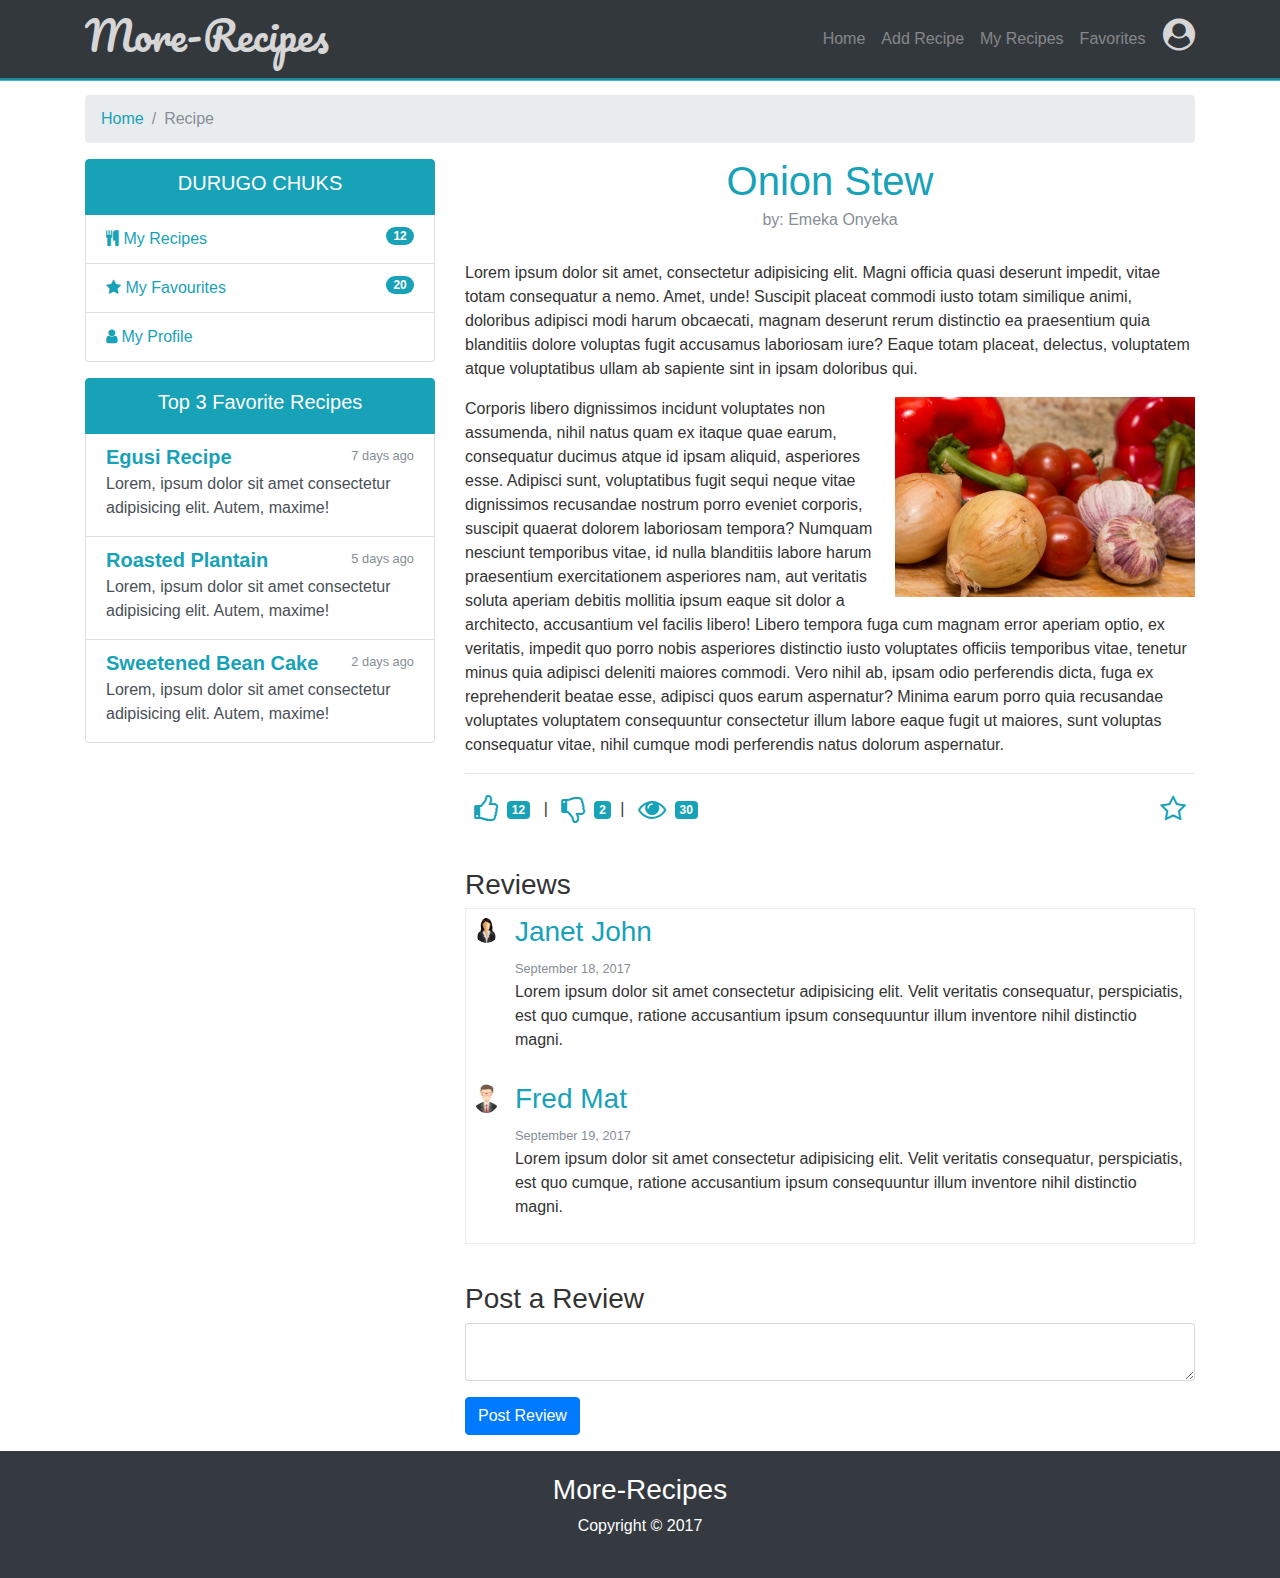
<file: recipe.html>
<!DOCTYPE html>
<html class="no-js" lang="en">
    <head>
        <meta http-equiv="x-ua-compatible" content="ie=edge">
        <meta name="viewport" content="width=device-width, initial-scale=1.0" />
        
        <!-- CSS LINKS -->
        <link href="https://fonts.googleapis.com/css?family=Pacifico" rel="stylesheet"> 
        <link rel="stylesheet" href="css/font-awesome.min.css">
        <link rel="stylesheet" href="css/bootstrap.css">
        <link rel="stylesheet" href="css/style.css">
        <title>More-Recipes | Recipe</title>
    </head>

    <body id="home">

        <!-- NAVIGATION SECTION -->
        <nav class="navbar navbar-expand-md bg-dark navbar-dark fixed-top">
            <div class="container">
                <a href="index.html" class="navbar-brand"><h1 id="logo">More-Recipes</h1></a>
                <button class="navbar-toggler" data-toggle="collapse" data-target="#navbarCollapse">
                    <span class="navbar-toggler-icon"></span>
                </button>
                <div class="collapse navbar-collapse" id="navbarCollapse">
                    <ul class="navbar-nav ml-auto">
                        <li class="nav-item">
                            <a href="index.html" class="nav-link">Home</a>
                        </li>
                        <li class="nav-item">
                            <a href="add-recipe.html" class="nav-link">Add Recipe</a>
                        </li>
                        <li class="nav-item">
                            <a href="my-recipe.html" class="nav-link">My Recipes</a>
                        </li>
                        <li class="nav-item">
                            <a href="my-favorite.html" class="nav-link">Favorites</a>
                        </li>
                        <li class="nav-item">
                            <!-- <a href="profile.html" class="nav-link">Profile</a> -->
                            <div class="btn-group open">
                                <i class="fa fa-user-circle fa-2x pull-right" data-toggle="dropdown" aria-hidden="true"></i>
                                <ul class="dropdown-menu">
                                  <li><a class="dropdown-item" href="profile.html">Profile</a></li>
                                  <li class="divider"></li>
                                  <li><a class="dropdown-item" href="login.html">Logout</a></li>                        
                                </ul>
                              </div>                                                        
                        </li>
                    </ul>
                </div>
            </div>
        </nav>

        <!-- HOME SECTION -->
        <header id="header">
            
        </header>

        <!-- BREADCRUMB -->
        <div class="container">
            <nav class="breadcrumb">            
                <a class="breadcrumb-item" href="index.html">Home</a>
                <span class="breadcrumb-item active">Recipe</span>            
            </nav>  
        </div>

        <!-- MAIN SECTION -->
        <section>
            <div class="container">
                <div class="row">
                    <div class="col-md-4">
                        <div class="list-group mb-3">
                            <li class="list-group-item active text-center"><h5>DURUGO CHUKS</h5></li>
                            <a href="my-recipe.html" class="list-group-item"><i class="fa fa-cutlery" aria-hidden="true"></i> My Recipes <span class="badge badge-pill badge-info float-right">12</span></a>
                            <a href="my-favorite.html" class="list-group-item"><i class="fa fa-star" aria-hidden="true"></i> My Favourites <span class="badge badge-pill badge-info float-right">20</span></a>
                            <a href="profile.html" class="list-group-item"><i class="fa fa-user" aria-hidden="true"></i> My Profile</a>
                        </div>
                    
                        <!-- TOP RECIPE -->
                        <ul class="list-group mb-3">
                            <li class="list-group-item active text-center"><h5>Top 3 Favorite Recipes</h5></li>
                            <div class="list-group-item list-group-item-action flex-column align-items-start">
                                <div class="d-flex w-100 justify-content-between">
                                    <h5 class="mb-1"><a href="#" class="mb-1"><strong>Egusi Recipe</strong></a></h5>
                                    <small class="text-muted">7 days ago</small>
                                </div>
                                <p class="mb-1">Lorem, ipsum dolor sit amet consectetur adipisicing elit. Autem, maxime!</p>
                            </div>
                            <div class="list-group-item list-group-item-action flex-column align-items-start">
                                <div class="d-flex w-100 justify-content-between">
                                    <h5 class="mb-1"><a href="#"><strong>Roasted Plantain</strong></a></h5>
                                    <small class="text-muted">5 days ago</small>
                                </div>
                                <p class="mb-1">Lorem, ipsum dolor sit amet consectetur adipisicing elit. Autem, maxime!</p>
                            </div>
                            <div class="list-group-item list-group-item-action flex-column align-items-start">
                                <div class="d-flex w-100 justify-content-between">
                                    <h5 class="mb-1"><a href="#"><strong>Sweetened Bean Cake</strong></a></h5>
                                    <small class="text-muted">2 days ago</small>
                                </div>
                                <p class="mb-1">Lorem, ipsum dolor sit amet consectetur adipisicing elit. Autem, maxime!</p>
                            </div>
                        </ul>                        
                    </div>

                    <!-- RECIPE CATALOG -->
                    <div class="col-md-8" id="display">
                        <h1 class="text-center obj-color">Onion Stew</h1><h6 class="text-muted text-center">by: Emeka Onyeka</h6>                        
                                                   
                        <br>
                        <p>Lorem ipsum dolor sit amet, consectetur adipisicing elit. Magni officia quasi deserunt impedit, vitae totam consequatur a nemo. Amet, unde! Suscipit placeat commodi iusto totam similique animi, doloribus adipisci modi harum obcaecati, magnam deserunt rerum distinctio ea praesentium quia blanditiis dolore voluptas fugit accusamus laboriosam iure? Eaque totam placeat, delectus, voluptatem atque voluptatibus ullam ab sapiente sint in ipsam doloribus qui. </p>
                        <img src="./img/rec6.jpeg" alt="recipe 1" class="float-right" width="300" height="200">
                        <p>Corporis libero dignissimos incidunt voluptates non assumenda, nihil natus quam ex itaque quae earum, consequatur ducimus atque id ipsam aliquid, asperiores esse. Adipisci sunt, voluptatibus fugit sequi neque vitae dignissimos recusandae nostrum porro eveniet corporis, suscipit quaerat dolorem laboriosam tempora? Numquam nesciunt temporibus vitae, id nulla blanditiis labore harum praesentium exercitationem asperiores nam, aut veritatis soluta aperiam debitis mollitia ipsum eaque sit dolor a architecto, accusantium vel facilis libero! Libero tempora fuga cum magnam error aperiam optio, ex veritatis, impedit quo porro nobis asperiores distinctio iusto voluptates officiis temporibus vitae, tenetur minus quia adipisci deleniti maiores commodi. Vero nihil ab, ipsam odio perferendis dicta, fuga ex reprehenderit beatae esse, adipisci quos earum aspernatur? Minima earum porro quia recusandae voluptates voluptatem consequuntur consectetur illum labore eaque fugit ut maiores, sunt voluptas consequatur vitae, nihil cumque modi perferendis natus dolorum aspernatur.</p>       
                        <hr>              
                        <ul class="list-inline">
                            <li class="list-inline-item"><a class="btn btn-sm" href="#" title="Upvote"><i class="fa fa-2x fa-thumbs-o-up"></i></a><span class="badge badge-info" title="Upvotes">12</span>&nbsp; </li>
                            |
                            <li class="list-inline-item"><a class="btn btn-sm" href="#" title="Downvote"><i class="fa fa-2x fa-thumbs-o-down"></i></a><span class="badge badge-info" title="Downvotes">2</span></li>
                            |
                            <li class="list-inline-item"><a class="btn btn-sm" title="Views"><i class="fa fa-2x fa-eye obj-color"></i></a><span class="badge badge-info" title="Views">30</span></li>

                            <li class="list-inline-item float-right"><a class="btn btn-sm" href="#" title="Favorite" data-toggle="modal" data-target="#favorite"><i class="fa fa-2x fa-star-o"></i></a>
                        </ul>
                        <br>
                        <h3>Reviews</h3>
                        <div class="mb-3" style="border: #E9ECEF 1px solid">
                            <div class="d-flex flex-row">
                                <div class="p-2 align-self-start">
                                    <img src="./img/user-female.png" alt="user" class="img-fluid rounded-circle" width="50" height="50">
                                </div>
                                <div class="p-2 align-self-end">                                    
                                    <h3><a href="recipe.html">Janet John</a></h3>                
                                    <small class="text-muted">September 18, 2017</small>                    
                                    <p>Lorem ipsum dolor sit amet consectetur adipisicing elit. Velit veritatis consequatur, perspiciatis, est quo cumque, ratione accusantium ipsum consequuntur illum inventore nihil distinctio magni. </p>
                                </div>
                            </div>
                            <div class="d-flex flex-row">
                                <div class="p-2 align-self-start">
                                    <img src="./img/user-male.jpg" alt="user" class="img-fluid rounded-circle" width="50" height="50">
                                </div>
                                <div class="p-2 align-self-end">                                    
                                    <h3><a href="recipe.html">Fred Mat</a></h3> 
                                    <small class="text-muted">September 19, 2017</small>                                  
                                    <p>Lorem ipsum dolor sit amet consectetur adipisicing elit. Velit veritatis consequatur, perspiciatis, est quo cumque, ratione accusantium ipsum consequuntur illum inventore nihil distinctio magni. </p>
                                </div>
                            </div>
                        </div>
                        <br>
                        <form class="mb-3">
                            <h3>Post a Review</h3>
                            <div class="form-group">
                                <textarea class="form-control"></textarea>
                            </div>
                            <button type="button" class="btn btn-primary">Post Review</button>
                        </form>
                    </div>
                    
                </div>
            </div>
        </section>


            <!-- MAIN FOOTER -->
            <footer id="main-footer" class="bg-dark">
                <div class="container">
                    <div class="row">
                        <div class="col text-center">
                            <div class="py-4" style="color:white">
                                <h1 class="h3">More-Recipes</h1>
                                <p>Copyright &copy; 2017</p>
                            </div>
                        </div>
                    </div>
                </div>
            </footer>

            <!-- Recipe MODAL -->
            <div class="modal fade text-dark" id="addRecipe">
                    <div class="modal-dialog">
                        <div class="modal-content">
                            <div class="modal-header bg-primary">
                                <h5 class="modal-title" style="color:rgb(255, 255, 255)" id="contactModalTitle">
                                    Add Recipe
                                </h5>
                            </div>
                            <div class="modal-body">
                                <form>
                                    <div class="form-group">
                                        <label for="name">Recipe Title</label>
                                        <input type="text" class="form-control">
                                    </div>
                                    <div class="form-group">
                                        <label for="messager">Recipe Description</label>
                                        <textarea class="form-control" rows="6"></textarea>
                                    </div>
                                    <div class="form-group">
                                        <label for="imgFile">Upload Image</label>
                                        <input type="file" class="form-control-file" id="imgFile" aria-describedby="fileHelp">
                                        <small id="fileHelp" class="form-text text-muted">Please upload an example image of recipe for better reviews.</small>
                                    </div>
                                </form>
                            </div>
                            <div class="modal-footer">
                                <button class="btn btn-primary btn-block" data-dismiss="modal">Submit</button>
                            </div>
                        </div>
                    </div>
                </div>

                <!-- FAVORITE MODAL -->
                <div class="modal fade text-dark" id="favorite" tabindex="-1" role="dialog" aria-labelledby="exampleModalLabel" aria-hidden="true">
                    <div class="modal-dialog" role="document">
                        <div class="modal-content">
                        <div class="modal-header">
                            <h5 class="modal-title" id="exampleModalLabel">Message</h5>
                            <button type="button" class="close" data-dismiss="modal" aria-label="Close">
                            <span aria-hidden="true">&times;</span>
                            </button>
                        </div>
                        <div class="modal-body">
                            Successfully Added to Your Favorites
                        </div>
                        <div class="modal-footer">
                            <button type="button" class="btn btn-secondary" data-dismiss="modal">Close</button>
                            <button type="button" class="btn btn-primary">Save</button>
                        </div>
                        </div>
                    </div>
                </div>

        <script src="js/jquery.min.js"></script>
        <script src="js/popper.min.js"></script>
        <script src="js/bootstrap.min.js"></script>
    </body>
</html>
</file>
<file: css/style.css>
body {
  color: #fff; }

.navbar {
  border-bottom: #17a2b8 3px solid;
  opacity: 0.8; }

/* HOME STYLINGS */
#home-section {
  background: url("../img/bio2.jpg") no-repeat;
  min-height: 700px;
  background-size: cover;
  background-attachment: fixed; }
  #home-section .dark-overlay {
    background-color: rgba(0, 0, 0, 0.7);
    position: absolute;
    top: 0;
    left: 0;
    width: 100%;
    min-height: 700px; }
  #home-section .home-inner {
    padding-top: 120px; }
  #home-section .card-form {
    opacity: 0.8; }
  #home-section .fa {
    color: #fff;
    padding: 4px;
    border-radius: 5px;
    font-size: 30px; }
  #home-section .main-color-bg {
    background: #333;
    border: #17a2b8 3px solid; }
  #home-section a {
    color: #fff; }

#logo {
  font-family: 'Pacifico', cursive;
  color: #fff; }

/* Header */
#header {
  background: #333333;
  color: #ffffff;
  padding-bottom: 10px;
  margin-bottom: 15px;
  padding-top: 70px; }

.breadcrumb a {
  color: #17a2b8; }

#display {
  color: #333; }

.obj-color, a {
  color: #17a2b8; }

.list-group-item.active {
  background-color: #17a2b8 !important;
  border-color: #17a2b8 !important; }
</file>
